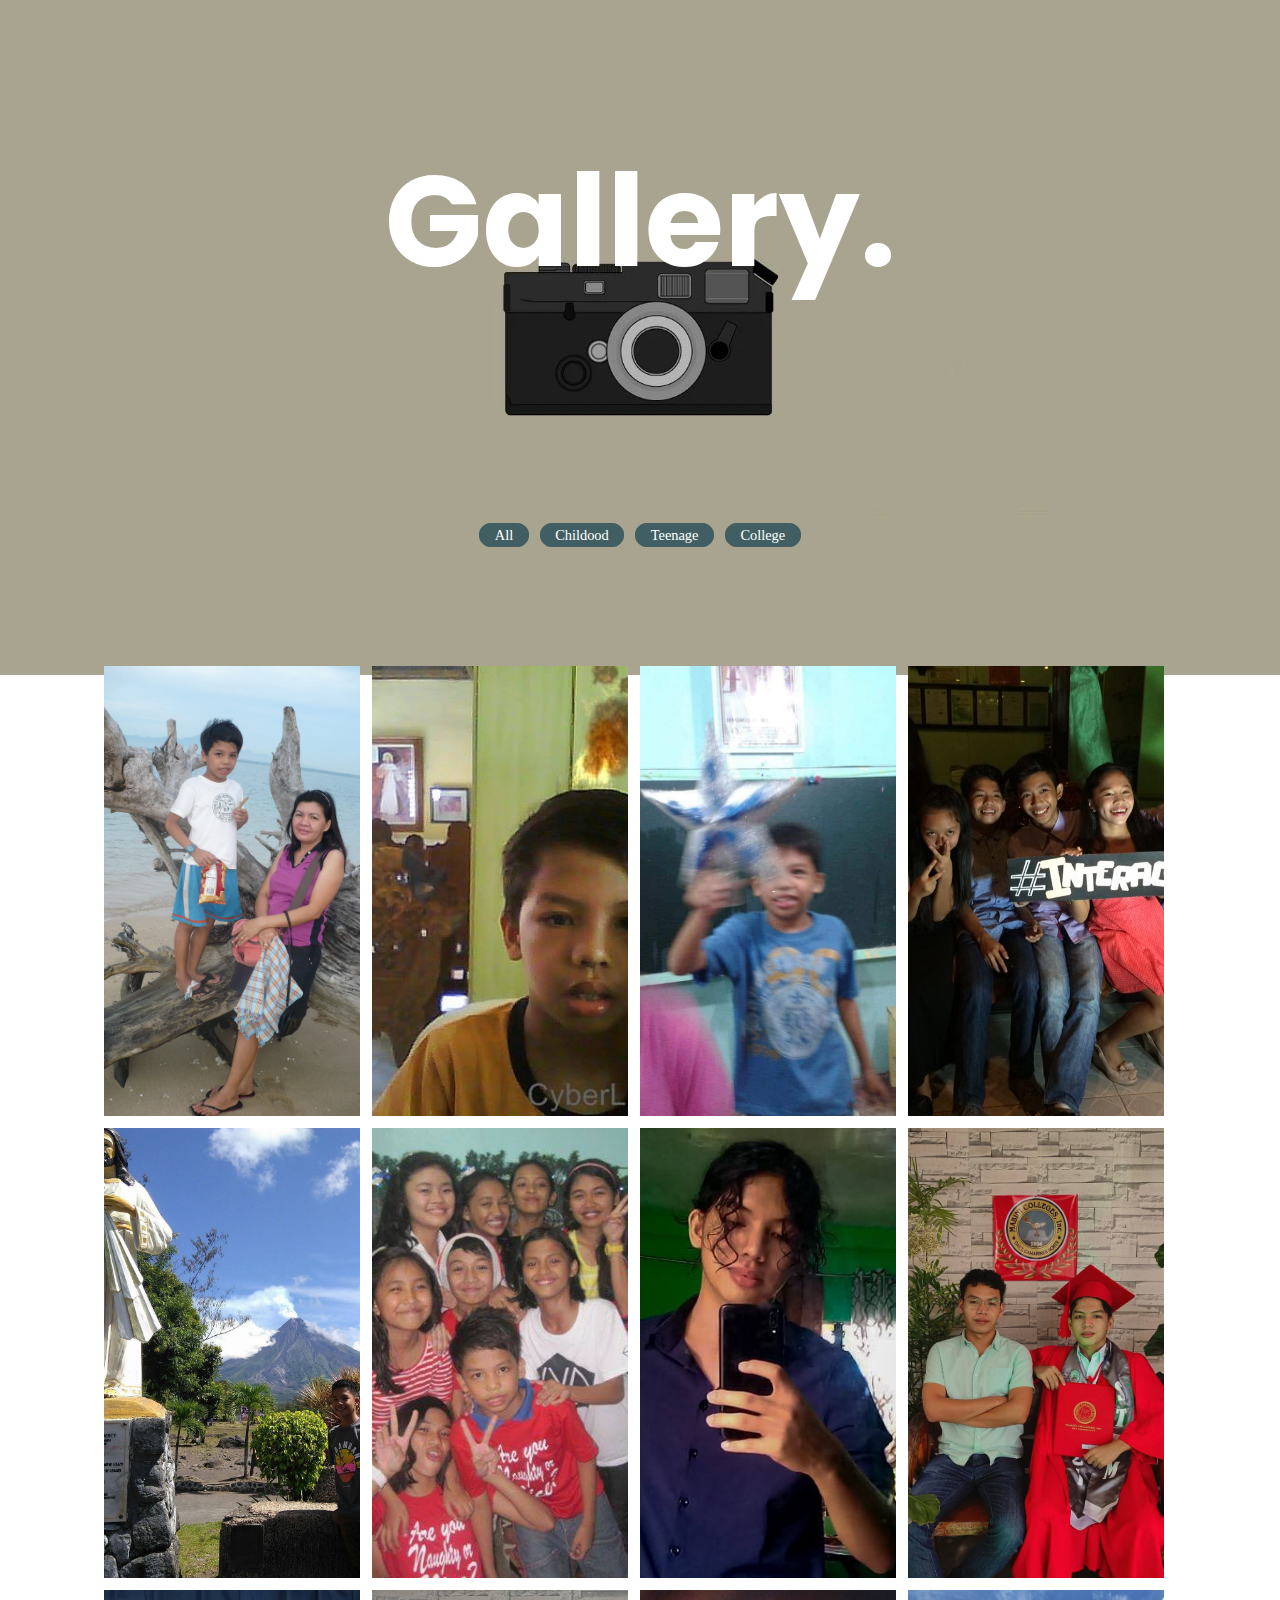
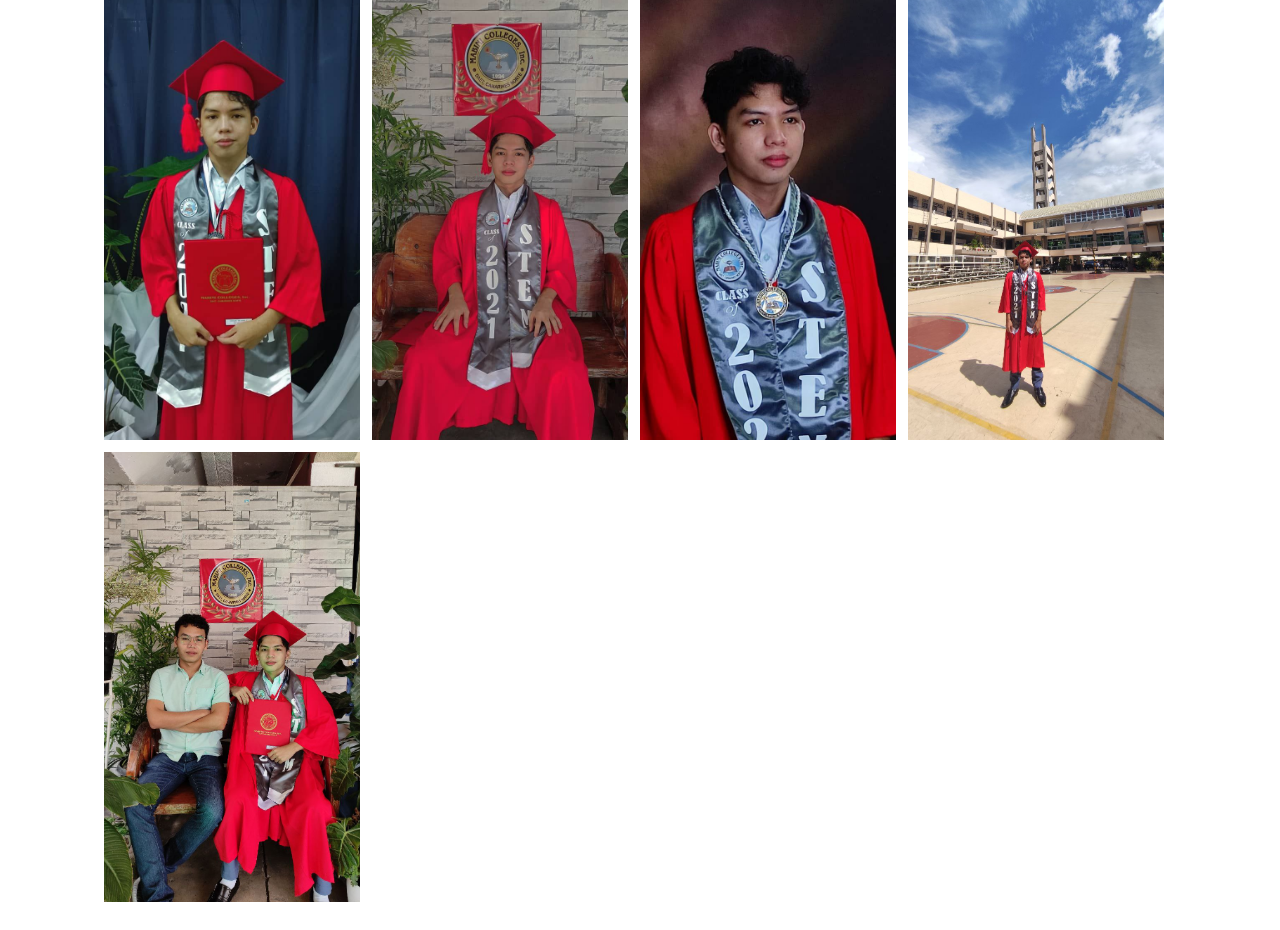
<file: Gallery/Dasallas_Gallery_CSAD.html>
<!DOCTYPE html>
<html>
	<head>
		<meta charset="utf-8" name="author" content="Daren Dasallas">
		<title>Gallery.</title>
		<link rel="stylesheet" type="text/css" href= "gallery.css">
	</head>
	<body>
		<div id ="gallery_main">
			<img src="bg.jpg">
			<div id="alpha"></div>
			<h1>Gallery.</h1>
			<div id="button">
				<a href="#box1">All</a>
				<a href="#box2">Childood</a>
				<a href="#box3">Teenage</a>
				<a href="#box4">College</a>
			</div>
		</div>
		
		<div id="gallery">
			<div id="gallery_holder">
				<div id="box1">
					<div id="ap1"></div>
					<a href="Images/C1.jpg"><img src="Images/C1.jpg"></a>
					<a href="Images/C2.jpg"><img src="Images/C2.jpg"></a>
					<a href="Images/C3.jpg"><img src="Images/C3.jpg"></a>
					<a href="Images/C4.jpg"><img src="Images/C4.jpg"></a>
					<a href="Images/C5.jpg"><img src="Images/C5.jpg"></a>
					<a href="Images/C6.jpg"><img src="Images/C6.jpg"></a>
					<a href="Images/T (1).jpg"><img src="Images/T (1).jpg"></a>
					<a href="Images/T (2).jpg"><img src="Images/T (2).jpg"></a>
					<a href="Images/T (3).jpg"><img src="Images/T (3).jpg"></a>
					<a href="Images/T (4).jpg"><img src="Images/T (4).jpg"></a>
					<a href="Images/T (5).jpg"><img src="Images/T (5).jpg"></a>
					<a href="Images/T (6).jpg"><img src="Images/T (6).jpg"></a>
					<a href="Images/T (7).jpg"><img src="Images/T (7).jpg"></a>
				</div>
				<div id="box2">
					<a href="Images/C1.jpg"><img src="Images/C1.jpg"></a>
					<a href="Images/C2.jpg"><img src="Images/C2.jpg"></a>
					<a href="Images/C3.jpg"><img src="Images/C3.jpg"></a>
					<a href="Images/C4.jpg"><img src="Images/C4.jpg"></a>
					<a href="Images/C5.jpg"><img src="Images/C5.jpg"></a>
					<a href="Images/C6.jpg"><img src="Images/C6.jpg"></a>
				</div>
				<div id="box3">
					<a href="Images/T (1).jpg"><img src="Images/T (1).jpg"></a>
					<a href="Images/T (2).jpg"><img src="Images/T (2).jpg"></a>
					<a href="Images/T (3).jpg"><img src="Images/T (3).jpg"></a>
					<a href="Images/T (4).jpg"><img src="Images/T (4).jpg"></a>
					<a href="Images/T (5).jpg"><img src="Images/T (5).jpg"></a>
					<a href="Images/T (6).jpg"><img src="Images/T (6).jpg"></a>
					<a href="Images/T (7).jpg"><img src="Images/T (7).jpg"></a>
				</div>
				<div id="box4">
					<a href="Images/U (1).jpg"><img src="Images/U (1).jpg"></a>
					<a href="Images/U (2).jpg"><img src="Images/U (2).jpg"></a>
					<a href="Images/U (3).jpg"><img src="Images/U (3).jpg"></a>
					<a href="Images/U (4).jpg"><img src="Images/U (4).jpg"></a>
					<a href="Images/U (5).jpg"><img src="Images/U (5).jpg"></a>
					<a href="Images/U (6).jpg"><img src="Images/U (6).jpg"></a>
					<a href="Images/U (7).jpg"><img src="Images/U (7).jpg"></a>
					<a href="Images/U (8).jpg"><img src="Images/U (8).jpg"></a>
					<a href="Images/U (9).jpg"><img src="Images/U (9).jpg"></a>
					<a href="Images/U (10).jpg"><img src="Images/U (10).jpg"></a>
					<a href="Images/U (11).jpg"><img src="Images/U (11).jpg"></a>
					<a href="Images/U (12).jpg"><img src="Images/U (12).jpg"></a>
				</div>
			</div>
		</div>
	</body>
</html>
</file>
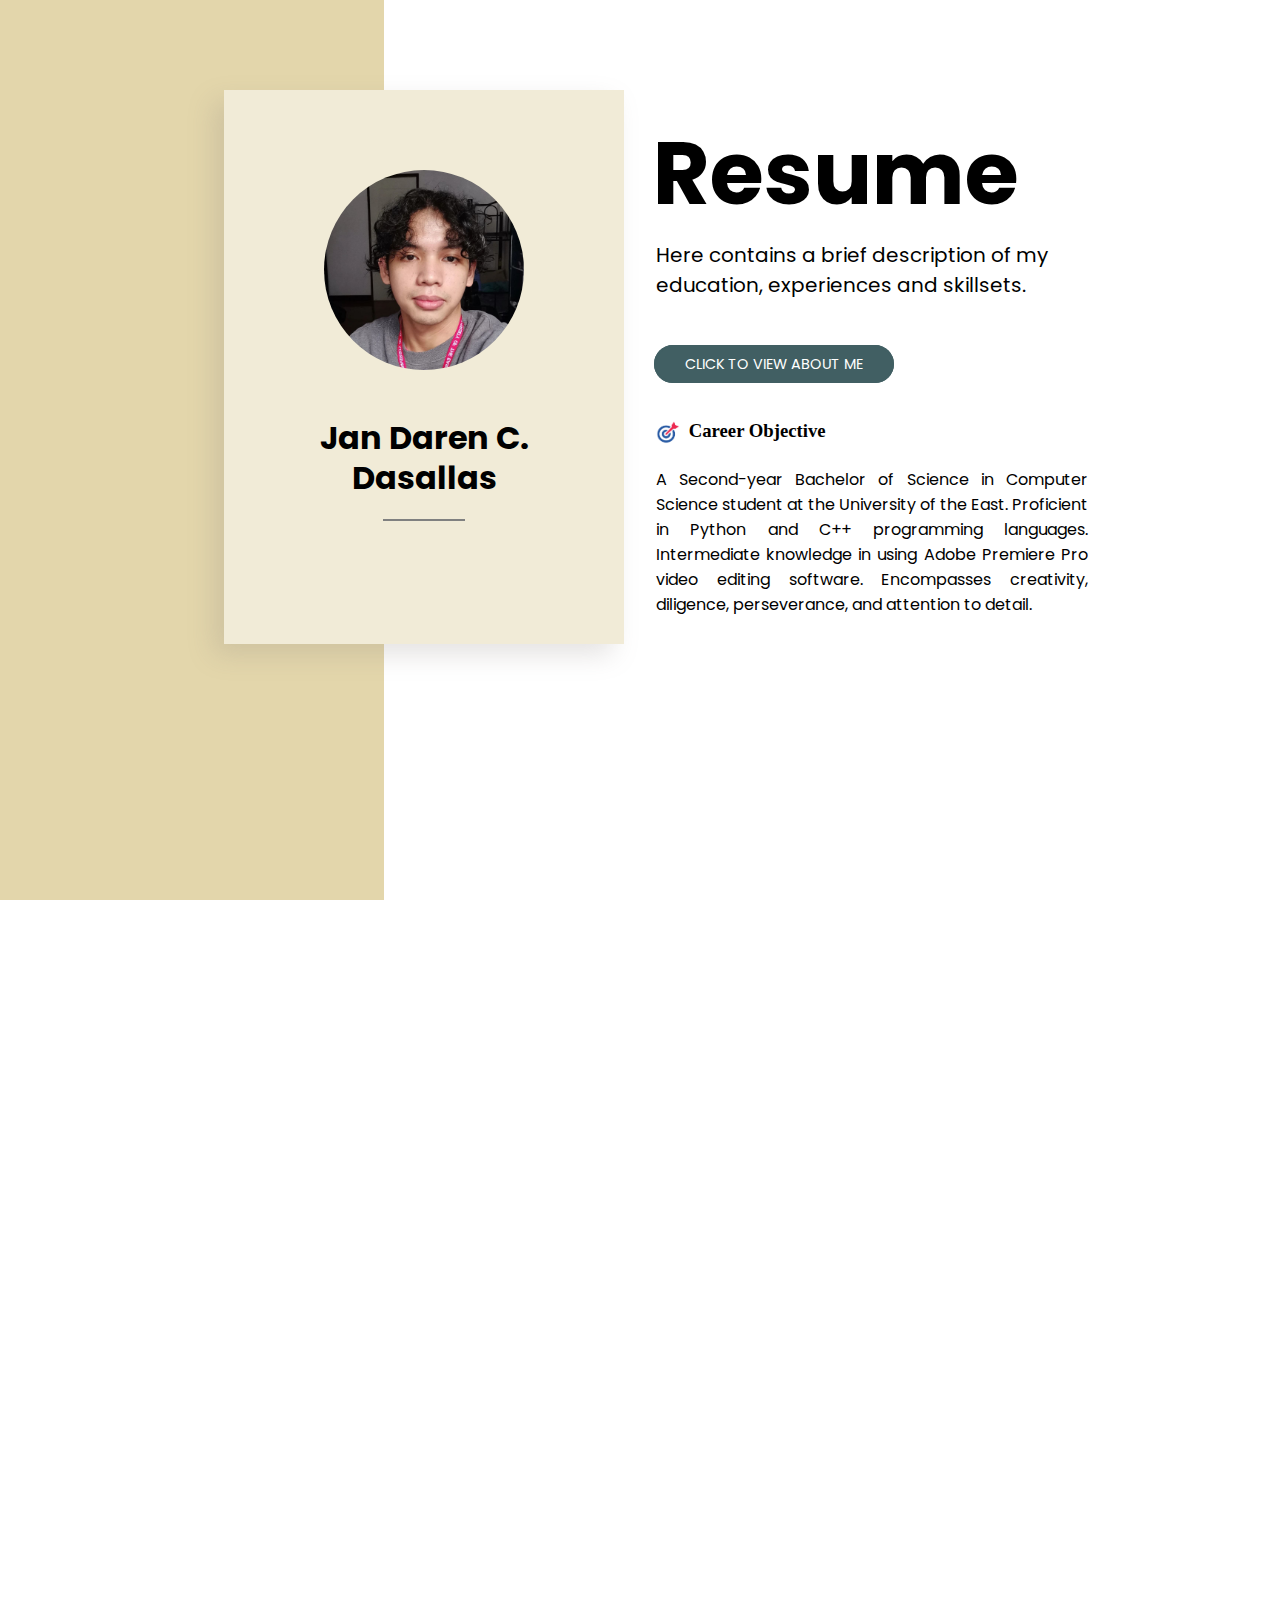
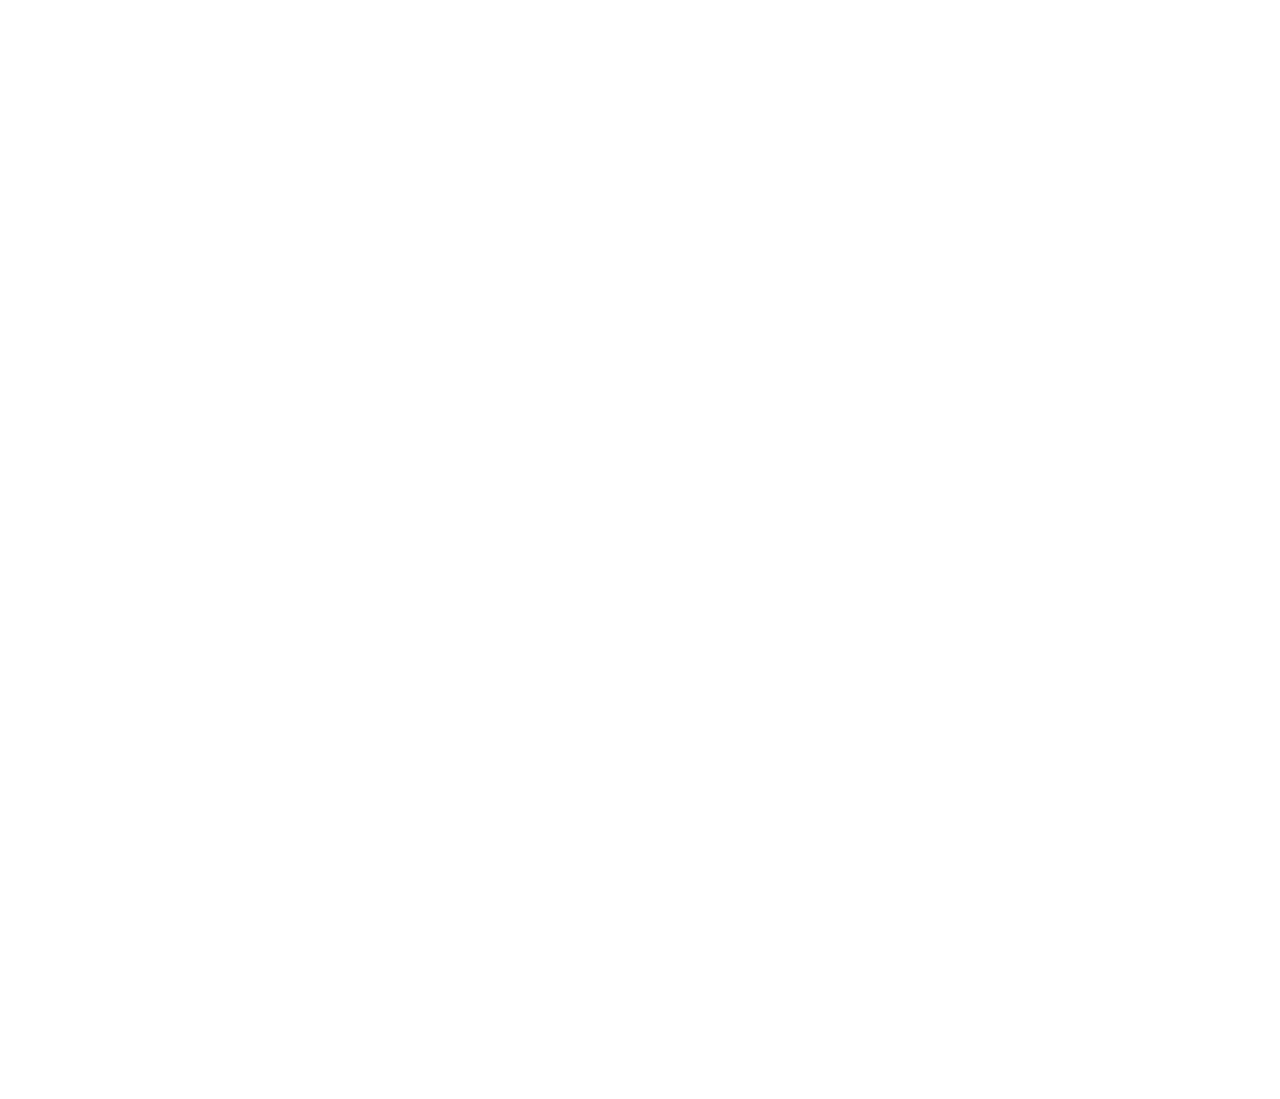
<file: Resume/Dasallas_Resume_CSAD.html>
<!DOCTYPE html>
<html lang = "en">
	<head>
		<meta charset="utf-8" name="author" content="Daren Dasallas">
		<title>Resume.</title>
		<link rel="stylesheet" type="text/css" href="resume.css">
	</head>
	<body>
	<div id="box1">
		<div id="box1side">
		</div>
		<div id="homepage">
			<div id="container_profile">
				<img id="profilepic" src="Images/profilepic.jpg">
				<h1 id="name">Jan Daren C.<br>Dasallas</h1>
				<hr style="align-left; margin-bottom: 4em" width="20%" size="2em" noshade color="gray">
			</div>
			<h1 id="res">Resume</h1>
			<p id="res_p"> Here contains a brief description of my education, experiences and skillsets.</p>
			<a id="more_info" href="#box2">CLICK TO VIEW ABOUT ME</a>
			<div id="career_objective">
				<img id="career_icon" src="Images/career_icon.png">
				<h3 id="career">Career Objective</h3>
				<p id="career_p">A Second-year Bachelor of Science in Computer Science student at the University of the East.
				Proficient in Python and C++ programming languages. 
				Intermediate knowledge in using Adobe Premiere Pro video editing software. 
				Encompasses creativity, diligence, perseverance, and attention to detail. 
				</p>
			</div>
		</div>
	</div>
	<div id = "box2">
	<a id="back_link" href="#box1side"><img id="back" src="Images/back logo.png"></a>
		<div id="info">
			<h3>Education</h3>
			<div id="educ">
				<ol>
					<li id="container_info"> 
						<p id="s_info">
							BS in Computer Science <br>
							University of the East<br>
							Expected to graduate in 2025<br>
							1.42 GPA
						</p>
						<p id="minor_info"><strong>Key Achievement:</strong>
						<ul id="ul">
							<li>College Scholarship Grantee in 1st sem of SY. 2021-2022</li>
							<li>System Programmer and Team Leader of the group who developed “Find It”– an indoor mapping and inventory tracking application for grocery stores.</li>
						</ul>
						</p>
					</li>
					<li id="container_info">
						<p id="s_info">
							Academic Track: STEM <br>
							Mabini Colleges Inc.<br>
							2019-2021<br>
							97 GWA
						</p>
						<p id="minor_info">
							<strong>Research title:</strong> &nbsp;“Phytochemical Analysis, Antioxidant, and Cytotoxicity Activities of Pandanus tectorius (Screw pine) roots”<br><br>

							<strong>Capstone Research title:</strong> &nbsp;“The effectiveness of Malunggay and Bamboo Charcoal as water purifier for river water”<br><br>
							
							<strong>Awards and Honors</strong>
							<ul id="ul">
								<li>Graduated with High Honors having 97 GWA</li>
							</ul>
						</p>
					</li id="container_info">
					<li id="container_info">
						<p id="s_info">
							High School: STE<br>
							Camarines Norte National Highschool - Annex<br>
							2015-2019
						</p>
						<p id="minor_info">
							<strong>Awards and Honors</strong>
							<ul id="ul">
								<li>Graduated with Honors</li>
							</ul>
						</p>
					</li>
				</ol>
			</div>
			<h3>Work Experience</h3>
			<div id="container_info">
				<ol>
					<li id="s_info">Freelancing in Video Editing <br>
					2019-2021
					<ul id="ul">
						<li>Commission in video editing for school projects</li>
						<li>Commission broadcasting video editing for school projects</li>
					</ul>	
			</div>
			<h3>Skills, Training, and Seminar Attended</h3>
			<div id="container_info">
				<ul id="ul">
					<li>The Impact of Technology on Photography<br>
					November, 2021</li>
					<li>TechTutor 2022: The Digital Economy<br>
					November, 2022</li>
					<li>Accenture Virtual Campus Tech Talk<br>
					March, 2023</li>
				</ul>
			</div>
			
			<div id="container_info">
				<h2>Key Skills</h3>
				<ul id="ul">
					<li>Proficient in Python programming</li>
					<li>Proficient in C++ programming</li>
					<li>Intermediate knowledge in Adobe Premiere Pro</li>
					<li>Creative</li>
					<li>Hardworking</li>
					
				</ul>
				<h2>Key Hobbies/Interests</h3>
				<ul id="ul">
					<li>Computer Programming</li>
					<li>Video Editing</li>
				</ul>
			</div>
		</div>
		<footer id="footer">
			<a href="#box2">Go to top</a>
		</footer>
	</div>
	</body>
</html>
</file>
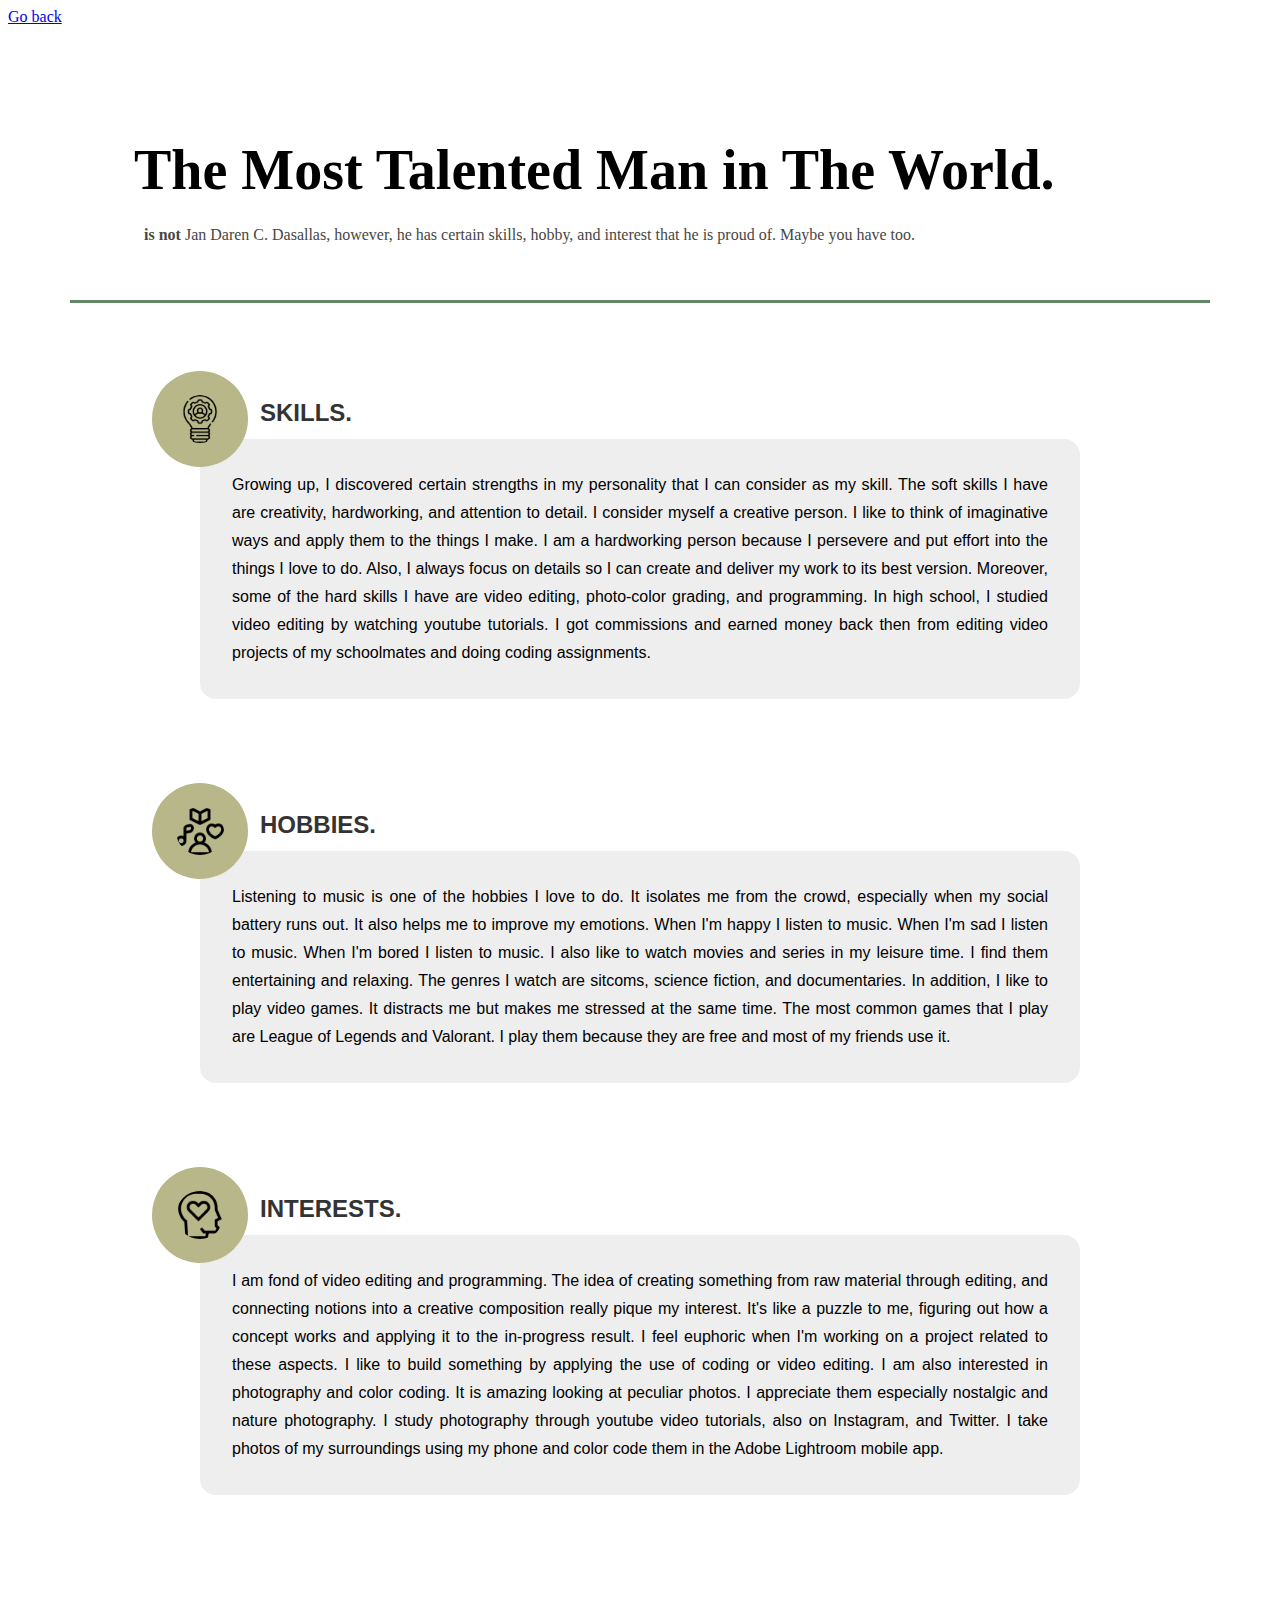
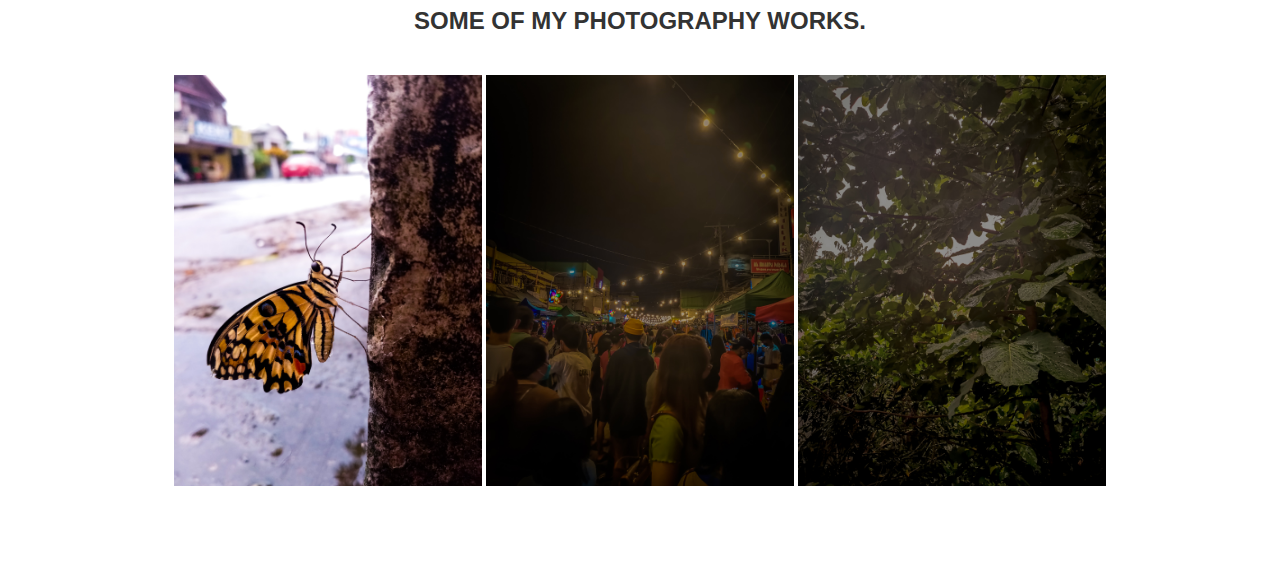
<file: Skills/Dasallas_CSAD_Skills.html>
<!DOCTYPE html>
<html lang="en">
	<head>
		<meta charset="utf-8" name="author" content="Daren Dasallas">
		<title>Hobbies, Skills, & Interests</title>
		<style type=text/css>
			h1{
				font-family: Cambria, Georgia, Serif;
				font-size: 3.5em;
				text-align:left;
				margin: 0em 0em 1em 2.25em;
				padding-top: 2em
			}
			p.sub{
				font-family: Verdana, Tahoma, San-serif;
				text-align:left; 
				margin: -2em 0em 3.5em 8.5em; 
				color: #474744
			}
			img.icon{
				height: 3em;
				width: 3em;
				border-radius: 3em;
				background-color: #B7B78A;
				padding: 1.5em;
				margin-left: 9em;
				margin-top: -5em;
			}
			h4.pTitle{
				font-size: 1.5em; 
				font-family: Verdana, Arial; 
				text-align: left;
				margin-top: 4em;
				margin-bottom: 1em;
				margin-left: 10.5em;
				color: #333
			}
			blockquote{
				font-family: Verdana, Arial, Tahoma, San-serif;
				border-radius: 1em;
				font-size: 1em; 
				text-align: justify; 
				line-height: 1.75em;
				margin: -3em 12em 7em 12em;
				background-color: #EEEEEE;
				padding: 2em;
			}
			div.holder{
				text-align: center;
				margin-top: -3em;
				padding: 1em;
				margin-bottom: 5em;
			}
			h4.imgTitle{
				font-size: 1.5em; 
				font-family: Verdana, Arial; 
				text-align: center;
				margin-top: 4em;
				margin-bottom: 3em;
				color: #333
			}
			img.image{
				height: 25%;
				width: 25%;
			}
		</style>
	</head>
	<body>
		<a href="../DASALLAS_LANDINGPAGE_CSAD.html">Go back</a>
		<h1>The Most Talented Man in The World.</h1>
		<p class="sub"><strong>is not </strong> Jan Daren C. Dasallas, however, he has certain skills, hobby, and interest that he is proud of. Maybe you have too.</p>
		<hr style="align-left; margin-bottom: 4em" width="90%" size="3em" noshade color="#658864">
		<div>
			<h4 class="pTitle">SKILLS.</h4>
			<img src="skill.png" class="icon">
			<p><blockquote>
				Growing up, I discovered certain strengths in my personality that I can consider as my skill. 
				The soft skills I have are creativity, hardworking, and attention to detail. 
				I consider myself a creative person. I like to think of imaginative ways and apply them to the things I make. 
				I am a hardworking person because I persevere and put effort into the things I love to do. 
				Also, I always focus on details so I can create and deliver my work to its best version. 
				Moreover, some of the hard skills I have are video editing, photo-color grading, and programming.
				In high school, I studied video editing by watching youtube tutorials. 
				I got commissions and earned money back then from editing video projects of my schoolmates and doing coding assignments.
			</blockquote></p>
		</div>
		
		<div>
			<h4 class="pTitle">HOBBIES.</h4>
			<img src="hobbies.png" class="icon">
			<p><blockquote>
				Listening to music is one of the hobbies I love to do. 
				It isolates me from the crowd, especially when my social battery runs out. 
				It also helps me to improve my emotions. When I'm happy I listen to music. 
				When I'm sad I listen to music. When I'm bored I listen to music. 
				I also like to watch movies and series in my leisure time. 
				I find them entertaining and relaxing. The genres I  watch are sitcoms, science fiction, and documentaries. 
				In addition, I like to play video games. It distracts me but makes me stressed at the same time.
				The most common games that I play are League of Legends and Valorant. I play them because they are free and most of my friends use it.
			</blockquote></p>
		</div>
		
		<div>
			<h4 class="pTitle">INTERESTS.</h4>
			<img src="interest.png" class="icon">
			<p><blockquote>
				I am fond of video editing and programming. 
				The idea of creating something from raw material through editing, and connecting notions into a creative composition really pique my interest. 
				It's like a puzzle to me, figuring out how a concept works and applying it to the in-progress result. 
				I feel euphoric when I'm working on a project related to these aspects. I like to build something by applying the use of coding or video editing. 
				I am also interested in photography and color coding. It is amazing looking at peculiar photos. 
				I appreciate them especially nostalgic and nature photography. I study photography through youtube video tutorials, also on Instagram, and Twitter. 
				I take photos of my surroundings using my phone and color code them in the Adobe Lightroom mobile app.
			</blockquote></p>
		</div>
		
		<h4 class="imgTitle">SOME OF MY PHOTOGRAPHY WORKS.</h4>
		<div class="holder">
			<img src="1.jpeg" class="image">
			<img src="2.jpg" class="image">
			<img src="3.jpg" class="image">
		</div>
	</body>
</html>
</file>
<file: Gallery/gallery.css>
@import url('https://fonts.googleapis.com/css2?family=Poppins:wght@300;400;600;700&display=swap');

html{
	scroll-behavior: smooth;
	scroll-snap-type: x mandatory;
}
body{
	padding: 0px;
	margin: 0px;
}

#gallery_main{
	margin: 0px;
	position: relative;
}

#gallery_main img{
	width: 100vw;
	height: 75vh;
	margin: auto;
	object-fit: cover;
}

#alpha{
	width: 100vw;
	height: 75vh;
	background-color: rgba(0, 0, 0, 0.15);
	position: absolute;
	top: 0px;
}

#gallery_main h1{
	font-family: 'Poppins', sans-serif;
	position: absolute;
	color: white;
	font-size: 8em;
	top: 20%;
	left: 50%;
	transform: translate(-50%, -50%);
}

#button{
	width: 100vw;
	position: absolute;
	top: 77.5%;
	text-align: center;
}

#button a{
	text-decoration: none;
	font-family: 'Poppins Light';
	padding: 0.2em 1em;
	font-size: 0.9em;
	margin: 0.25em;
	color: white;
	transition: 0.3s ease-in-out;
	border: 0.1em solid #415f63;
	border-radius: 1em;
	background-color: #415f63;
}

#button a:hover{
	background-color: transparent;
	color: black;
}
#gallery{
	width: 85vw;
	overflow-x: hidden;
	position: absolute;
	top: 77.5%;
	left: 50%;
	margin-top: -3em;
	padding: 1em 0em 1em 1em;
	transform: translateX(-50%)
}

#gallery_holder{
	width: 492vw;
	margin: auto;
	margin-bottom: 5em;
	display: block;
	
}
#box1{
	width: 85vw;
	display: inline-block;
	float: left;
}
#gallery_holder img{
	width: 20vw;
	height: 50vh;
	margin-right: .5em;
	margin-bottom: .5em;
	object-fit: cover;
	transition: 0.2s ease-in-out;
}

#gallery img:hover{
	transform: scale(1.1)
}

#box2{
	width: 85vw;
	display: inline-block;
	float: left;
	
}
#box3{
	width: 85vw;
	display: inline-block;
	float: left;
	
}
#box4{
	width: 85vw;
	display: inline-block;
	float: left;
}
</file>
<file: Resume/resume.css>
@import url('https://fonts.googleapis.com/css2?family=Poppins:wght@300;400;600;700&display=swap');
body{
	width: 200vw;
	height: 100vh;
	padding: 0;
	margin: 0;
	scroll-behavior: smooth;
}
#box1{
	width: 100vw;
	height: 100vh;
	float: left;
}
#box1side{
	width: 30vw;
	height: 100vh;
	background-color: #e3d6ab;
	margin: 0em;
}
#homepage {
	width: 70vw;
	height: 34.65em;
	display: inline-block;
	position: absolute;
	top: 10%;
	left: 17.5%;
	margin: auto;
}
#res{
	font-family: Poppins;
	font-size: 5.5em;
	margin: 0em;
	margin-top: 0.2em;
	position: relative;
	left: 0.15em;
}
#res_p{
	font-family: poppins;
	font-size: 1.25em;
	position: relative;
	top: -1em;
	left: .8em;
}
#container_profile {
	width: 25em;
	height: 34.65em;
	background-color: #f1ebd7;
	padding: 0em;
	float: left;	
	margin-right: 1em;
	box-shadow: -11.31px 11.31px 25px 0px rgba(138,131,124,0.23)
}

#profilepic {
	width: 12.5em;
	height: 12.5em;
	border-radius: 15em;
	display: block;
	margin: auto;
	margin-top: 5em;
}

#name{	
	margin-top: 1.5em;
	font-family: "Poppins", Verdana, Sans-serif;
	text-align: center;
	line-height: 1.25em;
	font-size: 2em;
}
#career_objective {
	margin-left: 25em;
	margin-top: 1.75em;
	padding: 2em;
	height: 12.5em;
}
#career_icon{
	width: 1.5em;
	height: 1.5em;
}
#career{
	font-family: 'Poppins SemiBold';
	position: relative;
	top: -2.55em;
	left: 1.75em;
}
#career_p {
	text-align: justify;
	font-family: 'Poppins', Verdana, Sans-serif;
	font-size: 1em;
	line-height: 1.25 em;
	position: relative;
	top: -2.55em;
}

#more_info{
	position: relative;
	top: 1em;
	left: 1em;
	font-family: 'Poppins';
	font-size: 0.90em;
	color: white;
	padding: 0.5em 2em;
	text-decoration: none;
	background-color: #415f63;
	border: 0.15em solid #415f63;
	border-radius: 5em;
	transition: 0.3s;
	-webkit-animation: slide 0.5s;
}
#more_info:hover{
	background-color: white;
	color: black;
}

#box2{
	background-color: #e3d6ab;
	display: inline-block;
	position: relative;
	left: 100vw;
	width: 100vw;
	margin: 0em;
	margin-left: -1px;
}
#back{
	width: 2.5em;
	height: 2.5em;
	position: relative;
	left: 3em;
	top: 3em;
	float: left;
	background-color: #415f63;
	border: 0.2em solid #415f63;
	border-radius: 5em;
	box-shadow: rgba(0, 0, 0, 0.1) 0px 10px 50px;
	transition: 0.3s;
}
#back:hover{
	transform: scale(1.2);
}
#info {
	padding: 0em;
	width: 50vw;
	margin: auto;
}

#container_info{
	margin-bottom: 2em;
	padding: 2.5em;
	display: block;
	background-color: white;
	box-shadow: -11.31px 11.31px 25px 0px rgba(138,131,124,0.23);
}

#info ol{
	list-style-type: none;
	padding: 0;
}

#info h3{
	font-family: 'Poppins';
	font-size: 1.5em;
	margin-top: 3em;
	margin-bottom: 1.5em;
}

#s_info{
	font-family: 'Poppins SemiBold';
	color: #333;
	font-size: 1.1em;
	font-weight: bold;
	line-height: 1.5em;
}

#minor_info strong{
	color: #616161;
	font-size: 1em;
	font-family: 'Poppins';
}

#minor_info{
	font-family: 'Poppins Light';
	font-size: 1em;
	color: #333;
	margin-left: 0.8em;
}

#ul {
	list-style-type: square;
	font-family: 'Poppins Light';
	font-size: 1em;
	line-height: 1.5em;
	margin: 0.8em;
}

#ul li{
	list-style-type: square;
	font-family: 'Poppins Light';
	font-size: 0.95em;
	line-height: 1.5em;
	margin: 0.8em;
}

#container_info h2{
	font-family: 'Poppins';
	font-size: 1.25em;
	margin-top: 1.25em;
}

#footer{
	padding-bottom: 3em;
	margin-top: 5em;
}
#footer a{
	width: 10em;
	background-color: #415f63;
	font-family: 'Poppins', Verdana, Arial;
	color: white;
	padding: 0.5em 1em;
	margin: 5em 3em;
	border: 0.15em solid #415f63;
	text-decoration: none;
	border-radius: 4em;
	transition: 0.3s;
}

#footer a:hover{
	background-color: white;
	color: black;
}
</file>
